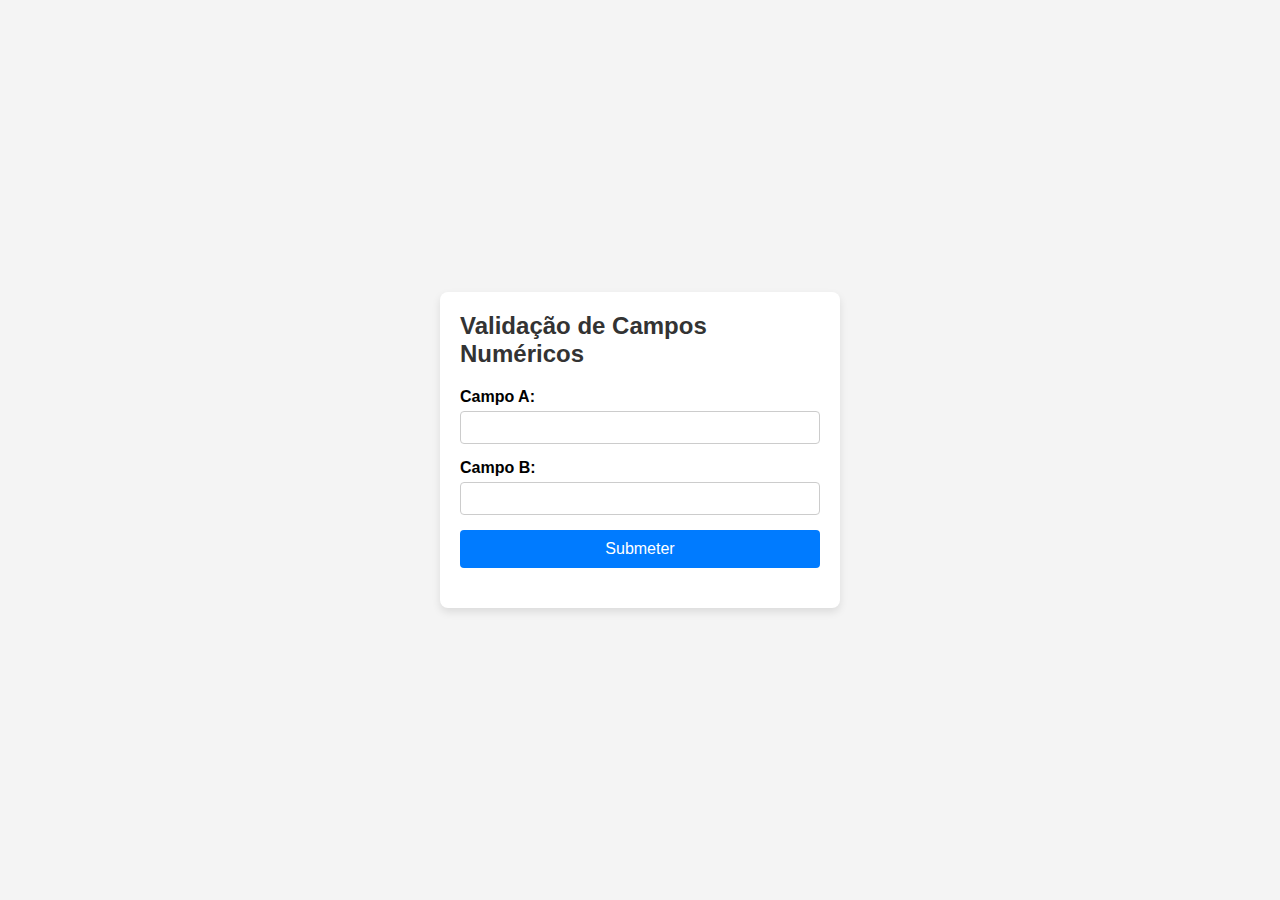
<file: index.html>
<!DOCTYPE html>
<html lang="pt-BR">
<head>
    <meta charset="UTF-8">
    <meta name="viewport" content="width=device-width, initial-scale=1.0">
    <title>Validação de Formulário</title>
    <link rel="stylesheet" href="styles.css">
</head>
<body>
    <div class="container">
        <h1>Validação de Campos Numéricos</h1>
        <form id="numberForm">
            <div class="form-group">
                <label for="campoA">Campo A:</label>
                <input type="number" id="campoA" required>
            </div>
            <div class="form-group">
                <label for="campoB">Campo B:</label>
                <input type="number" id="campoB" required>
            </div>
            <button type="submit">Submeter</button>
        </form>
        <div id="message"></div>
    </div>
    <script src="script.js"></script>
</body>
</html>
</file>
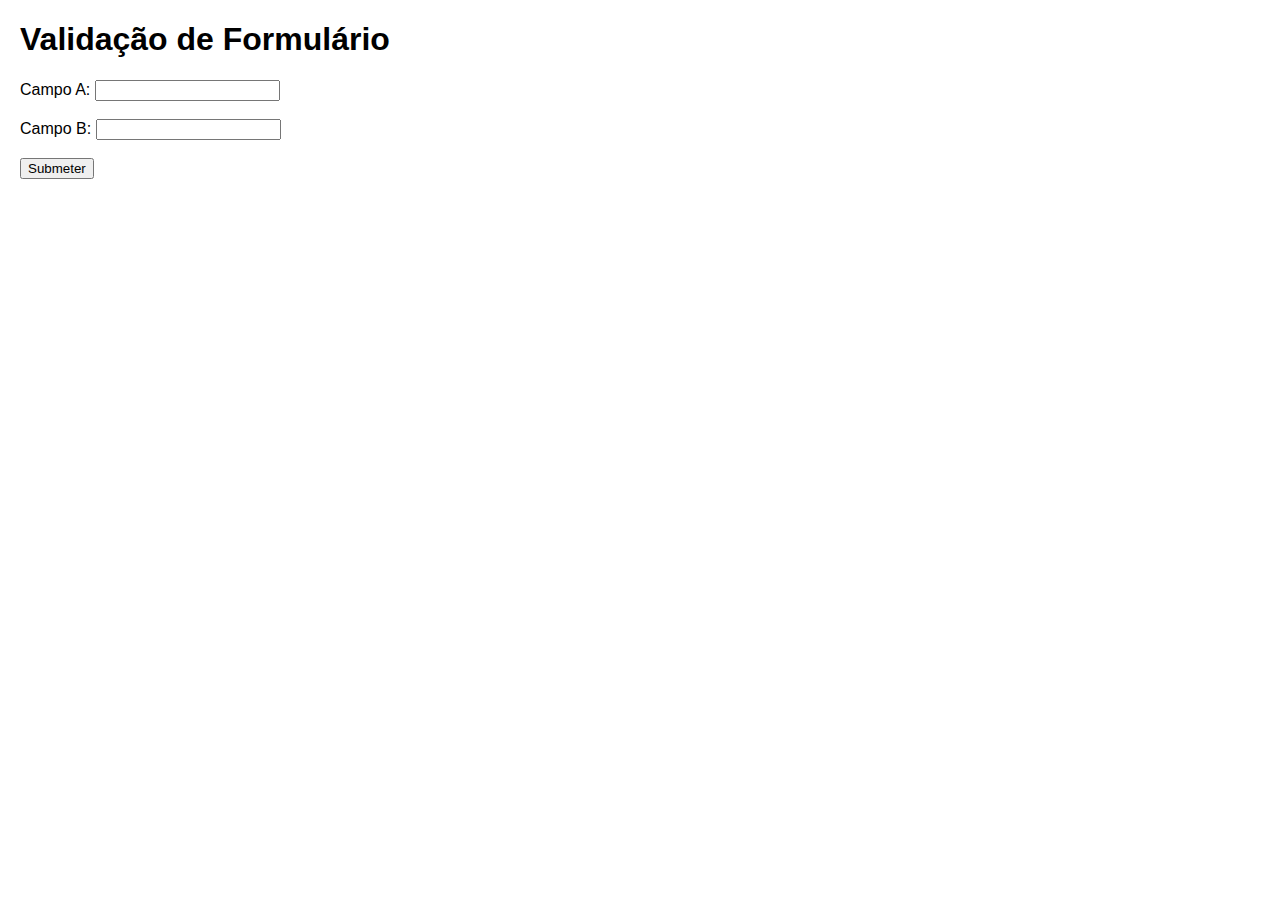
<file: Desktop/exercicio_html_JS/index.html>
<!DOCTYPE html>
<html lang="pt-br">
<head>
    <meta charset="UTF-8">
    <meta name="viewport" content="width=device-width, initial-scale=1.0">
    <title>Validação de Formulário</title>
    <style>
        body {
            font-family: Arial, sans-serif;
            margin: 20px;
        }
        .message {
            font-weight: bold;
            margin-top: 10px;
        }
        .success {
            color: green;
        }
        .error {
            color: red;
        }
    </style>
</head>
<body>
    <h1>Validação de Formulário</h1>
    <form id="meuFormulario">
        <label for="campoA">Campo A:</label>
        <input type="number" id="campoA" name="campoA" required>
        <br><br>
        <label for="campoB">Campo B:</label>
        <input type="number" id="campoB" name="campoB" required>
        <br><br>
        <button type="submit">Submeter</button>
    </form>
    <div id="mensagem" class="message"></div>

    <script>
        document.getElementById('meuFormulario').addEventListener('submit', function(event) {
            event.preventDefault(); // Impede o envio padrão do formulário

            // Obtém os valores dos campos
            const campoA = parseFloat(document.getElementById('campoA').value);
            const campoB = parseFloat(document.getElementById('campoB').value);

            // Obtém o elemento onde a mensagem será exibida
            const mensagemDiv = document.getElementById('mensagem');

            // Verifica se o Campo B é maior que o Campo A
            if (campoB > campoA) {
                mensagemDiv.textContent = 'Formulário válido! O número B é maior que o número A.';
                mensagemDiv.className = 'message success';
            } else {
                mensagemDiv.textContent = 'Formulário inválido! O número B deve ser maior que o número A.';
                mensagemDiv.className = 'message error';
            }
        });
    </script>
</body>
</html>
</file>
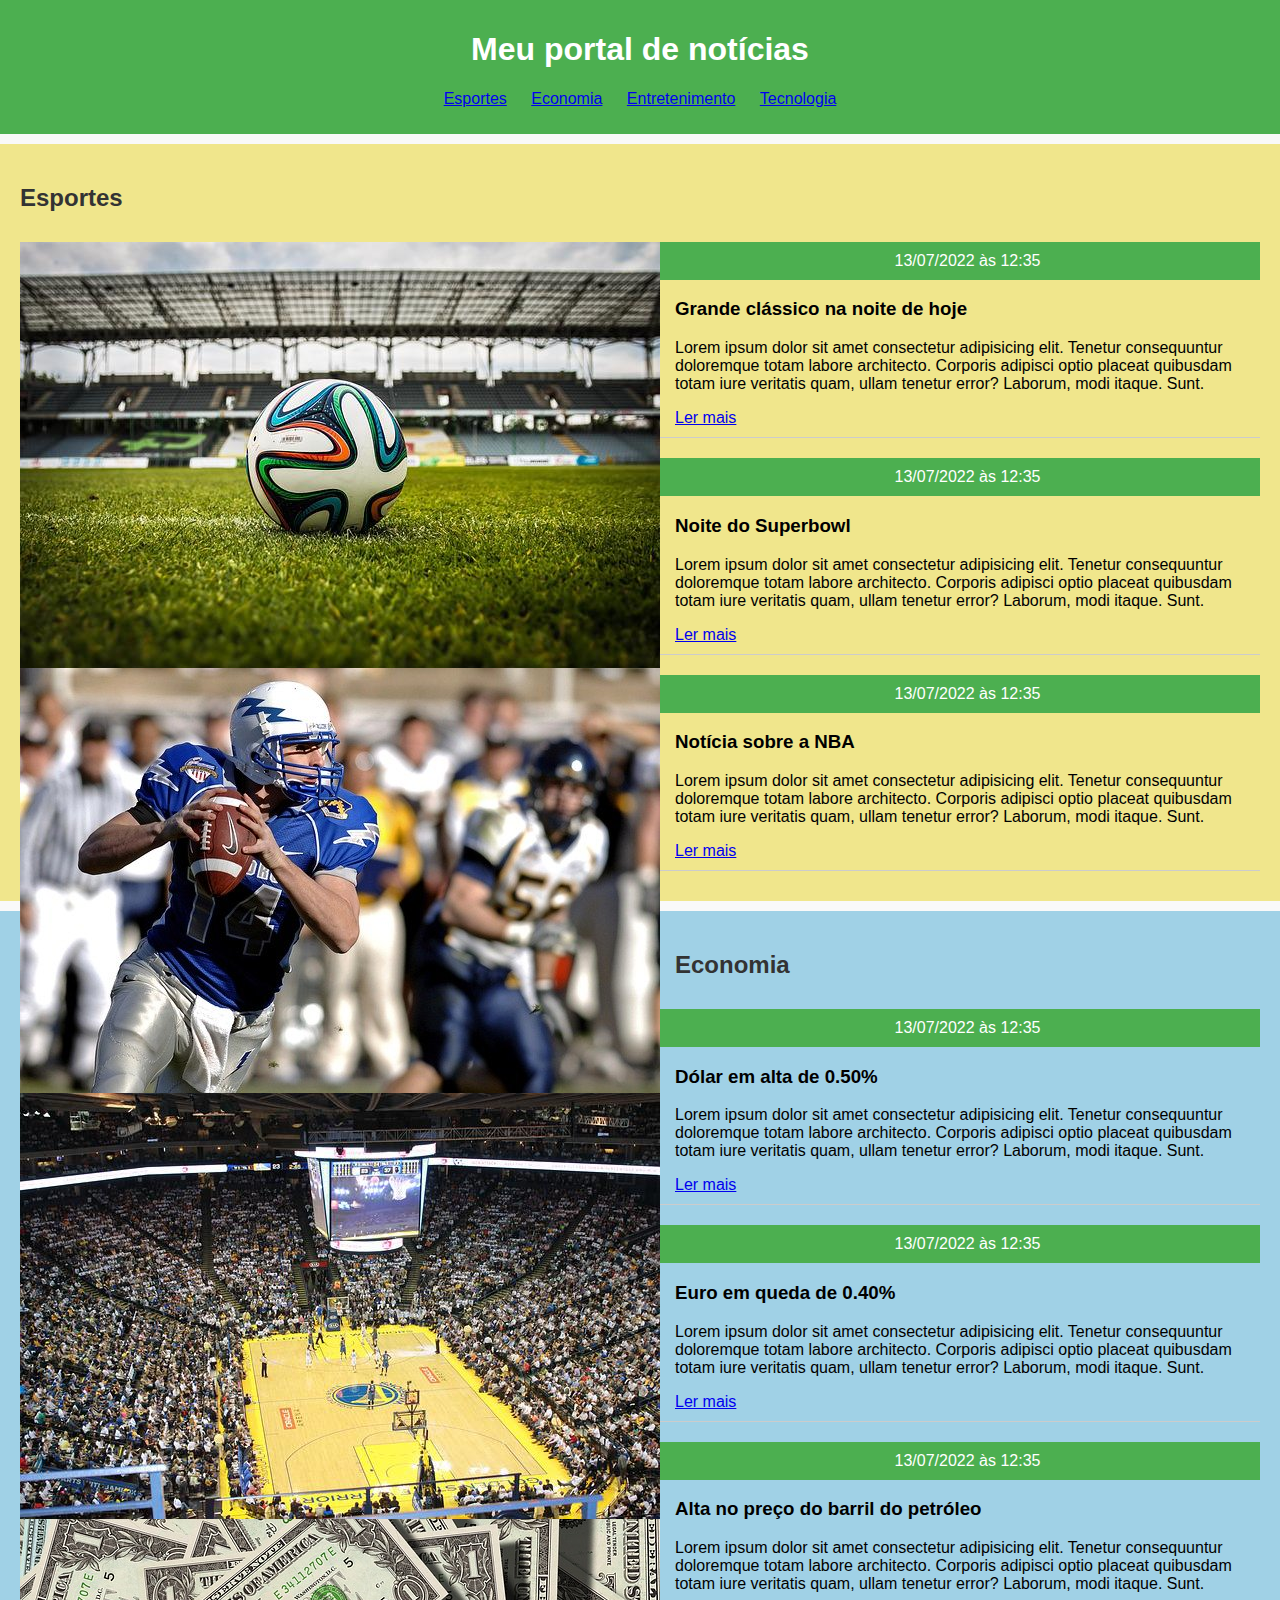
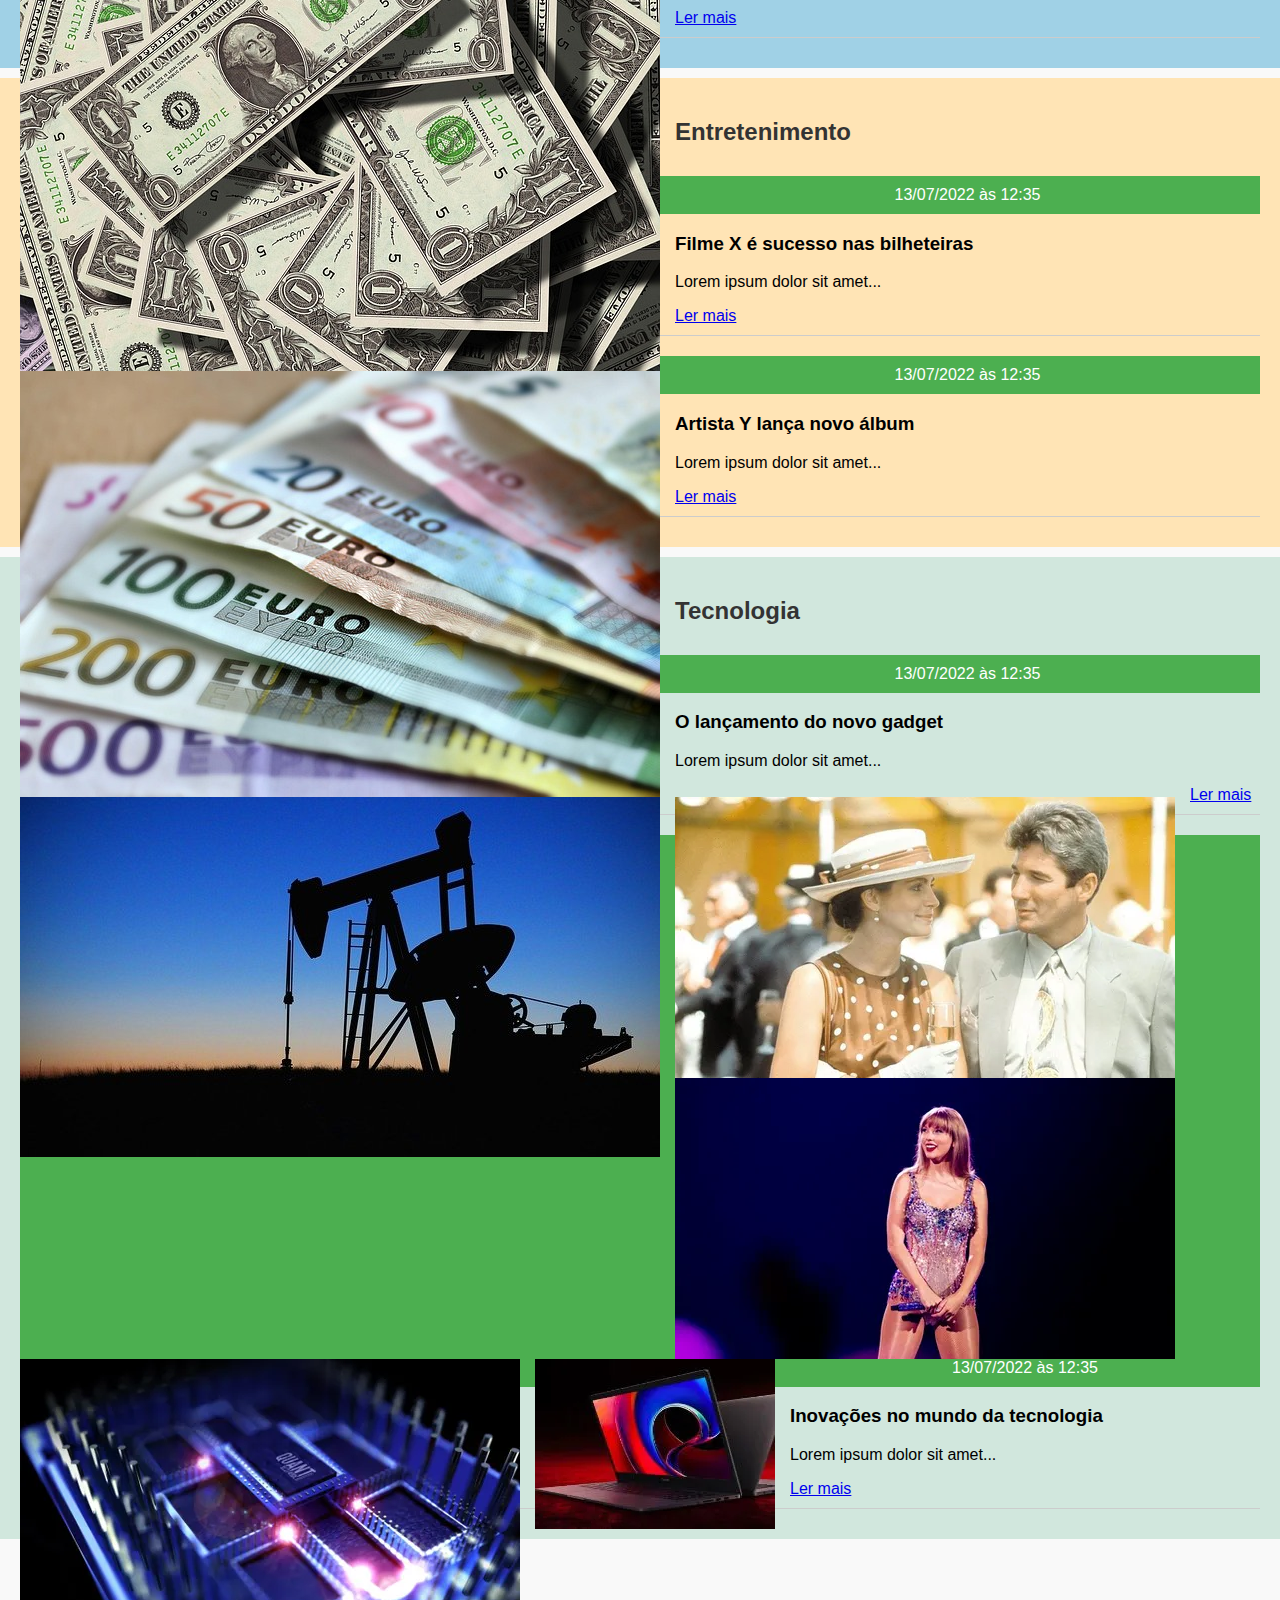
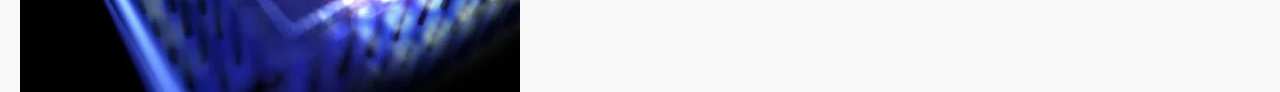
<file: Desktop/exercicio_css/css/index.html>
<!DOCTYPE html>
<html lang="pt-BR">
<head>
    <meta charset="UTF-8">
    <meta http-equiv="X-UA-Compatible" content="IE=edge">
    <meta name="viewport" content="width=device-width, initial-scale=1.0">
    <title>Meu portal de notícias</title>
    <link rel="stylesheet" href="./main.css" />
</head>
<body>
    <header>
        <h1>Meu portal de notícias</h1>
        <nav>
            <ul>
                <li><a href="#sports" title="Ir para a seção de esportes">Esportes</a></li>
                <li><a href="#economy" title="Ir para a seção de economia">Economia</a></li>
                <li><a href="#entretenimento" title="Ir para a seção de entretenimento">Entretenimento</a></li>
                <li><a href="#tecnologia" title="Ir para a seção de tecnologia">Tecnologia</a></li>
            </ul>
        </nav>
    </header>
    
    <section id="sports">
        <h2>Esportes</h2>
        <article>
            <img src="./imagens/futebol.jpg" alt="Bola de futebol no gramado" />
            <header>
                <time>13/07/2022 às 12:35</time>
            </header>
            <h3>Grande clássico na noite de hoje</h3>
            <p>Lorem ipsum dolor sit amet consectetur adipisicing elit. Tenetur consequuntur doloremque totam labore architecto. Corporis adipisci optio placeat quibusdam totam iure veritatis quam, ullam tenetur error? Laborum, modi itaque. Sunt.</p>
            <a href="#" title="Leia a notícia completa">Ler mais</a>
        </article>
        <article>
            <img src="./imagens/futebol-americano.jpg" alt="Jogador de futebol americano correndo com a bola na mão" />
            <header>
                <time>13/07/2022 às 12:35</time>
            </header>
            <h3>Noite do Superbowl</h3>
            <p>Lorem ipsum dolor sit amet consectetur adipisicing elit. Tenetur consequuntur doloremque totam labore architecto. Corporis adipisci optio placeat quibusdam totam iure veritatis quam, ullam tenetur error? Laborum, modi itaque. Sunt.</p>
            <a href="#" title="Leia a notícia completa">Ler mais</a>
        </article>
        <article>
            <img src="./imagens/basquete.jpg" alt="Vista aérea de uma quadra de basquete" />
            <header>
                <time>13/07/2022 às 12:35</time>
            </header>
            <h3>Notícia sobre a NBA</h3>
            <p>Lorem ipsum dolor sit amet consectetur adipisicing elit. Tenetur consequuntur doloremque totam labore architecto. Corporis adipisci optio placeat quibusdam totam iure veritatis quam, ullam tenetur error? Laborum, modi itaque. Sunt.</p>
            <a href="#" title="Leia a notícia completa">Ler mais</a>
        </article>
    </section>

    <section id="economy">
        <h2>Economia</h2>
        <article>
            <img src="./imagens/dolares.jpg" alt="Muitos dólares" />
            <header>
                <time>13/07/2022 às 12:35</time>
            </header>
            <h3>Dólar em alta de 0.50%</h3>
            <p>Lorem ipsum dolor sit amet consectetur adipisicing elit. Tenetur consequuntur doloremque totam labore architecto. Corporis adipisci optio placeat quibusdam totam iure veritatis quam, ullam tenetur error? Laborum, modi itaque. Sunt.</p>
            <a href="#" title="Leia a notícia completa">Ler mais</a>
        </article>
        <article>
            <img src="./imagens/euro.jpg" alt="Várias notas de euro" />
            <header>
                <time>13/07/2022 às 12:35</time>
            </header>
            <h3>Euro em queda de 0.40%</h3>
            <p>Lorem ipsum dolor sit amet consectetur adipisicing elit. Tenetur consequuntur doloremque totam labore architecto. Corporis adipisci optio placeat quibusdam totam iure veritatis quam, ullam tenetur error? Laborum, modi itaque. Sunt.</p>
            <a href="#" title="Leia a notícia completa">Ler mais</a>
        </article>
        <article>
            <img src="./imagens/petroleo.jpg" alt="Extração de petróleo" />
            <header>
                <time>13/07/2022 às 12:35</time>
            </header>
            <h3>Alta no preço do barril do petróleo</h3>
            <p>Lorem ipsum dolor sit amet consectetur adipisicing elit. Tenetur consequuntur doloremque totam labore architecto. Corporis adipisci optio placeat quibusdam totam iure veritatis quam, ullam tenetur error? Laborum, modi itaque. Sunt.</p>
            <a href="#" title="Leia a notícia completa">Ler mais</a>
        </article>
    </section>

    <section id="entretenimento">
        <h2>Entretenimento</h2>
        <article>
            <img src="./imagens/julia-roberts-e-o-ator-richard-gere-em-cena-do-filme-uma-linda-mulher-1725220405581_v2_900x506.webp" alt="Cena de filme" />
            <header>
                <time>13/07/2022 às 12:35</time>
            </header>
            <h3>Filme X é sucesso nas bilheteiras</h3>
            <p>Lorem ipsum dolor sit amet...</p>
            <a href="#" title="Leia a notícia completa">Ler mais</a>
        </article>
        <article>
            <img src="./imagens/taylor-swift-hierarchy-1.webp" alt="Artista em show" />
            <header>
                <time>13/07/2022 às 12:35</time>
            </header>
            <h3>Artista Y lança novo álbum</h3>
            <p>Lorem ipsum dolor sit amet...</p>
            <a href="#" title="Leia a notícia completa">Ler mais</a>
        </article>
    </section>

    <section id="tecnologia">
        <h2>Tecnologia</h2>
        <article>
            <img src="./imagens/Computacao_quantica-1024x682.webp" alt="Novo gadget" />
            <header>
                <time>13/07/2022 às 12:35</time>
            </header>
            <h3>O lançamento do novo gadget</h3>
            <p>Lorem ipsum dolor sit amet...</p>
            <a href="#" title="Leia a notícia completa">Ler mais</a>
        </article>
        <article>
            <img src="./imagens/xiaomi-seduz-com-novo-pc-portatil-redmi-book-15e-com-intel-i7-s4g.webp" alt="Inovação tecnológica" />
            <header>
                <time>13/07/2022 às 12:35</time>
            </header>
            <h3>Inovações no mundo da tecnologia</h3>
            <p>Lorem ipsum dolor sit amet...</p>
            <a href="#" title="Leia a notícia completa">Ler mais</a>
        </article>
    </section>
</body>
</html>
</file>
<file: Desktop/exercicio_css/css/main.css>
body {
    font-family: Arial, sans-serif;
    margin: 0;
    padding: 0;
    background-color: #f9f9f9;
}

header {
    background-color: #4CAF50;
    color: white;
    text-align: center;
    padding: 10px 0;
}

nav ul {
    list-style: none;
    padding: 0;
}

nav li {
    display: inline;
    margin: 0 10px;
}

section {
    padding: 20px;
    margin: 10px 0;
}

#sports {
    background-color: #f0e68c; /* amarelo claro */
}

#economy {
    background-color: #a0d1e6; /* azul claro */
}

#entretenimento {
    background-color: #ffe4b5; /* cor de fundo para entretenimento */
}

#tecnologia {
    background-color: #d1e7dd; /* cor de fundo para tecnologia */
}

h2 {
    color: #333;
}

article {
    margin: 10px 0;
    border-bottom: 1px solid #ccc;
    padding: 10px 0;
}

article img {
    float: left;
    margin-right: 15px;
}

footer {
    text-align: center;
    padding: 10px 0;
    background-color: #333;
    color: white;
}
</file>
<file: styles.css>
/* Reset básico */
* {
    margin: 0;
    padding: 0;
    box-sizing: border-box;
}

body {
    font-family: Arial, sans-serif;
    display: flex;
    justify-content: center;
    align-items: center;
    min-height: 100vh;
    background-color: #f4f4f4;
}

.container {
    background: #fff;
    padding: 20px;
    border-radius: 8px;
    box-shadow: 0 4px 8px rgba(0, 0, 0, 0.1);
    width: 100%;
    max-width: 400px;
}

h1 {
    font-size: 1.5rem;
    margin-bottom: 20px;
    color: #333;
}

.form-group {
    margin-bottom: 15px;
}

label {
    display: block;
    margin-bottom: 5px;
    font-weight: bold;
}

input[type="number"] {
    width: 100%;
    padding: 8px;
    border: 1px solid #ccc;
    border-radius: 4px;
}

button {
    width: 100%;
    padding: 10px;
    background-color: #007bff;
    border: none;
    color: white;
    font-size: 1rem;
    border-radius: 4px;
    cursor: pointer;
    transition: background-color 0.3s;
}

button:hover {
    background-color: #0056b3;
}

#message {
    margin-top: 20px;
    font-size: 1rem;
}
</file>
